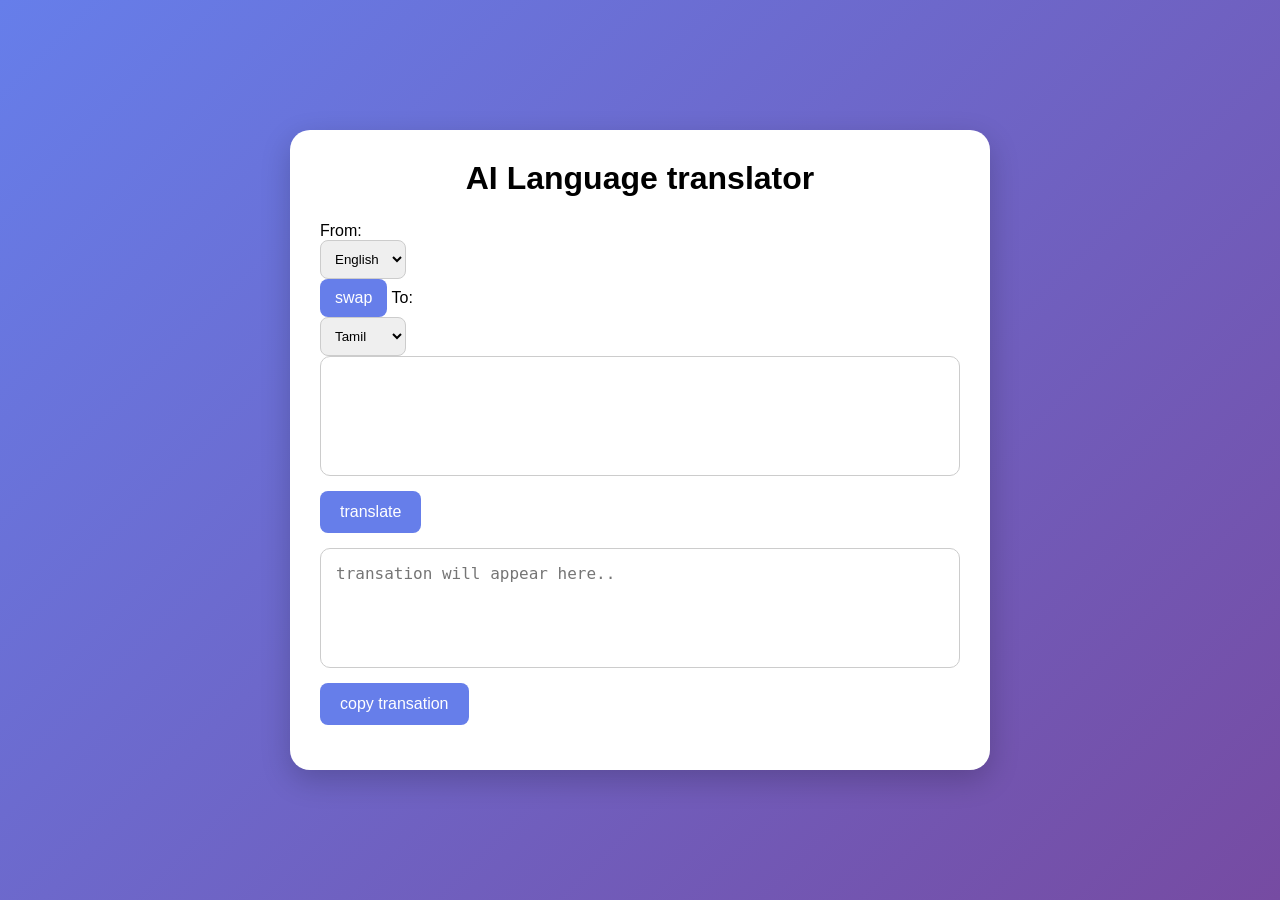
<file: index.html>
<html>
    <head>
        <title> Transation AI Tool</title>
        <link rel="stylesheet" href="style.css">
    </head>
    <body>
        <div class="container">
            <h1>  AI Language translator</h1>
            <div class="translator box">
                
                <div class="language selector">
                    <label>From:</label>
                    <select id="sourceLanguage">
                        <option value="en">English</option>
                        <option value="ta">Tamil</option>
                        <option value="hi">Hindi</option>
                        <option value="te">Telugu</option>
                    </select>
                    <button id="swapBtn">swap</button>
                    <label>To:</label>
                    <select id="targetLanguage">
                        <option  value="ta">Tamil</option>
                        <option  value="en">English</option>
                        <option  value="hi">Hindi</option>
                        <option  value="te">telugu</option>
                    </select>
                </div>
                <textarea id="inputText" placeholder="enter text to translate...">
                </textarea><br>
                <button id="translateBtn">translate</button>
                <br><textarea id="outputText" placeholder="transation will appear here.." readonly></textarea>
                <br>
                <button id="copyBtn">copy transation</button>
            </div>
        </div>
        <script src="script.js"></script>
    </body>
</html>
</file>
<file: style.css>
*{
    box-sizing: border-box;
    margin: 0;
    padding: 0;
}
body{
    font-family: Arial, Helvetica, sans-serif;
    background: linear-gradient(135deg,#667eea,#764ba2);
    min-height:100vh;
    display: flex;
    justify-content: center;
    align-items: center;
}
.container{
    width: 90%;
    max-width: 700px;
    background: white;
    padding: 30px;
    border-radius: 20px;
    box-shadow: 0 10px 30px rgba(0,0,0,0.2);
}
h1{
    text-align: center;
    margin-bottom: 25px;
}
.language select{
    display: flex;
    align-items:center;
}
select{
    padding: 10px;
    border-radius: 8px;
    border: 1px solid #ccc;
}
textarea{
    width: 100%;
    height: 120px;
    padding: 15px;
    margin-bottom:15px;
    border-radius: 10px;
    border: 1px solid #ccc;
    font-size:16px;
    resize:none;
}
button{
    padding: 12px 20px;
    border: none;
    border-radius: 8px;
    background: #667eea;
    color: white;
    font-size: 16px;
    cursor: pointer;
    margin-bottom:15px;
}
button:hover{
    background: #5568d9;
}
.language-select {
    display: flex;
    align-items: center;
    gap: 15px;
    margin-bottom: 20px;
}

.language-select label {
    font-weight: bold;
}

.language-select select {
    padding: 10px 15px;
    border-radius: 8px;
    border: 1px solid #ccc;
    font-size: 15px;
}

#swapBtn {
    padding: 10px 15px;
    margin: 0;
    background: #667eea;
}

#swapBtn:hover {
    background: #5568d9;
}
</file>
<file: AI file.css>
*{
    box-sizing: border-box;
    margin: 0;
    padding: 0;
}
body{
    font-family: Arial, Helvetica, sans-serif;
    background: linear-gradient(135deg,#667eea,#764ba2);
    min-height:100vh;
    display: flex;
    justify-content: center;
    align-items: center;
}
.container{
    width: 90%;
    max-width: 700px;
    background: white;
    padding: 30px;
    border-radius: 20px;
    box-shadow: 0 10px 30px rgba(0,0,0,0.2);
}
h1{
    text-align: center;
    margin-bottom: 25px;
}
.language select{
    display: flex;
    align-items:center;
}
select{
    padding: 10px;
    border-radius: 8px;
    border: 1px solid #ccc;
}
textarea{
    width: 100%;
    height: 120px;
    padding: 15px;
    margin-bottom:15px;
    border-radius: 10px;
    border: 1px solid #ccc;
    font-size:16px;
    resize:none;
}
button{
    padding: 12px 20px;
    border: none;
    border-radius: 8px;
    background: #667eea;
    color: white;
    font-size: 16px;
    cursor: pointer;
    margin-bottom:15px;
}
button:hover{
    background: #5568d9;
}
.language-select {
    display: flex;
    align-items: center;
    gap: 15px;
    margin-bottom: 20px;
}

.language-select label {
    font-weight: bold;
}

.language-select select {
    padding: 10px 15px;
    border-radius: 8px;
    border: 1px solid #ccc;
    font-size: 15px;
}

#swapBtn {
    padding: 10px 15px;
    margin: 0;
    background: #667eea;
}

#swapBtn:hover {
    background: #5568d9;
}
</file>
